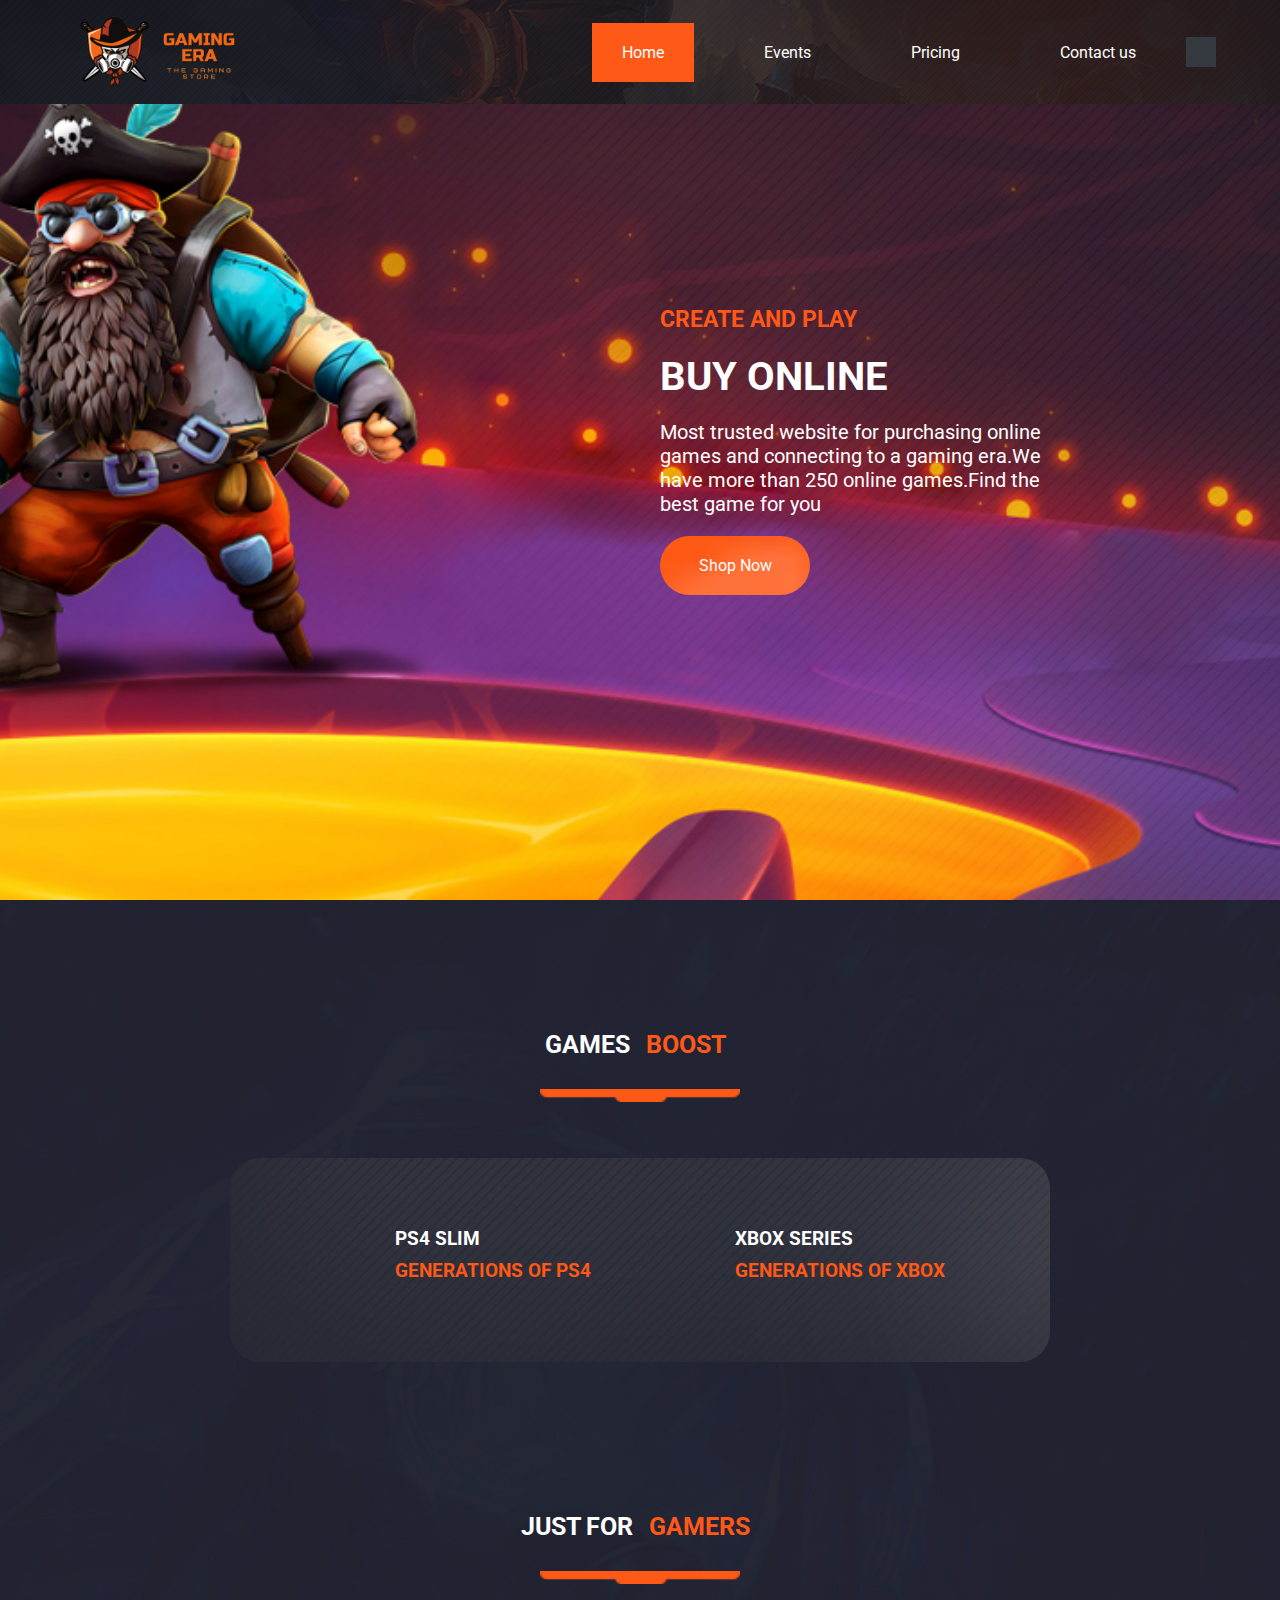
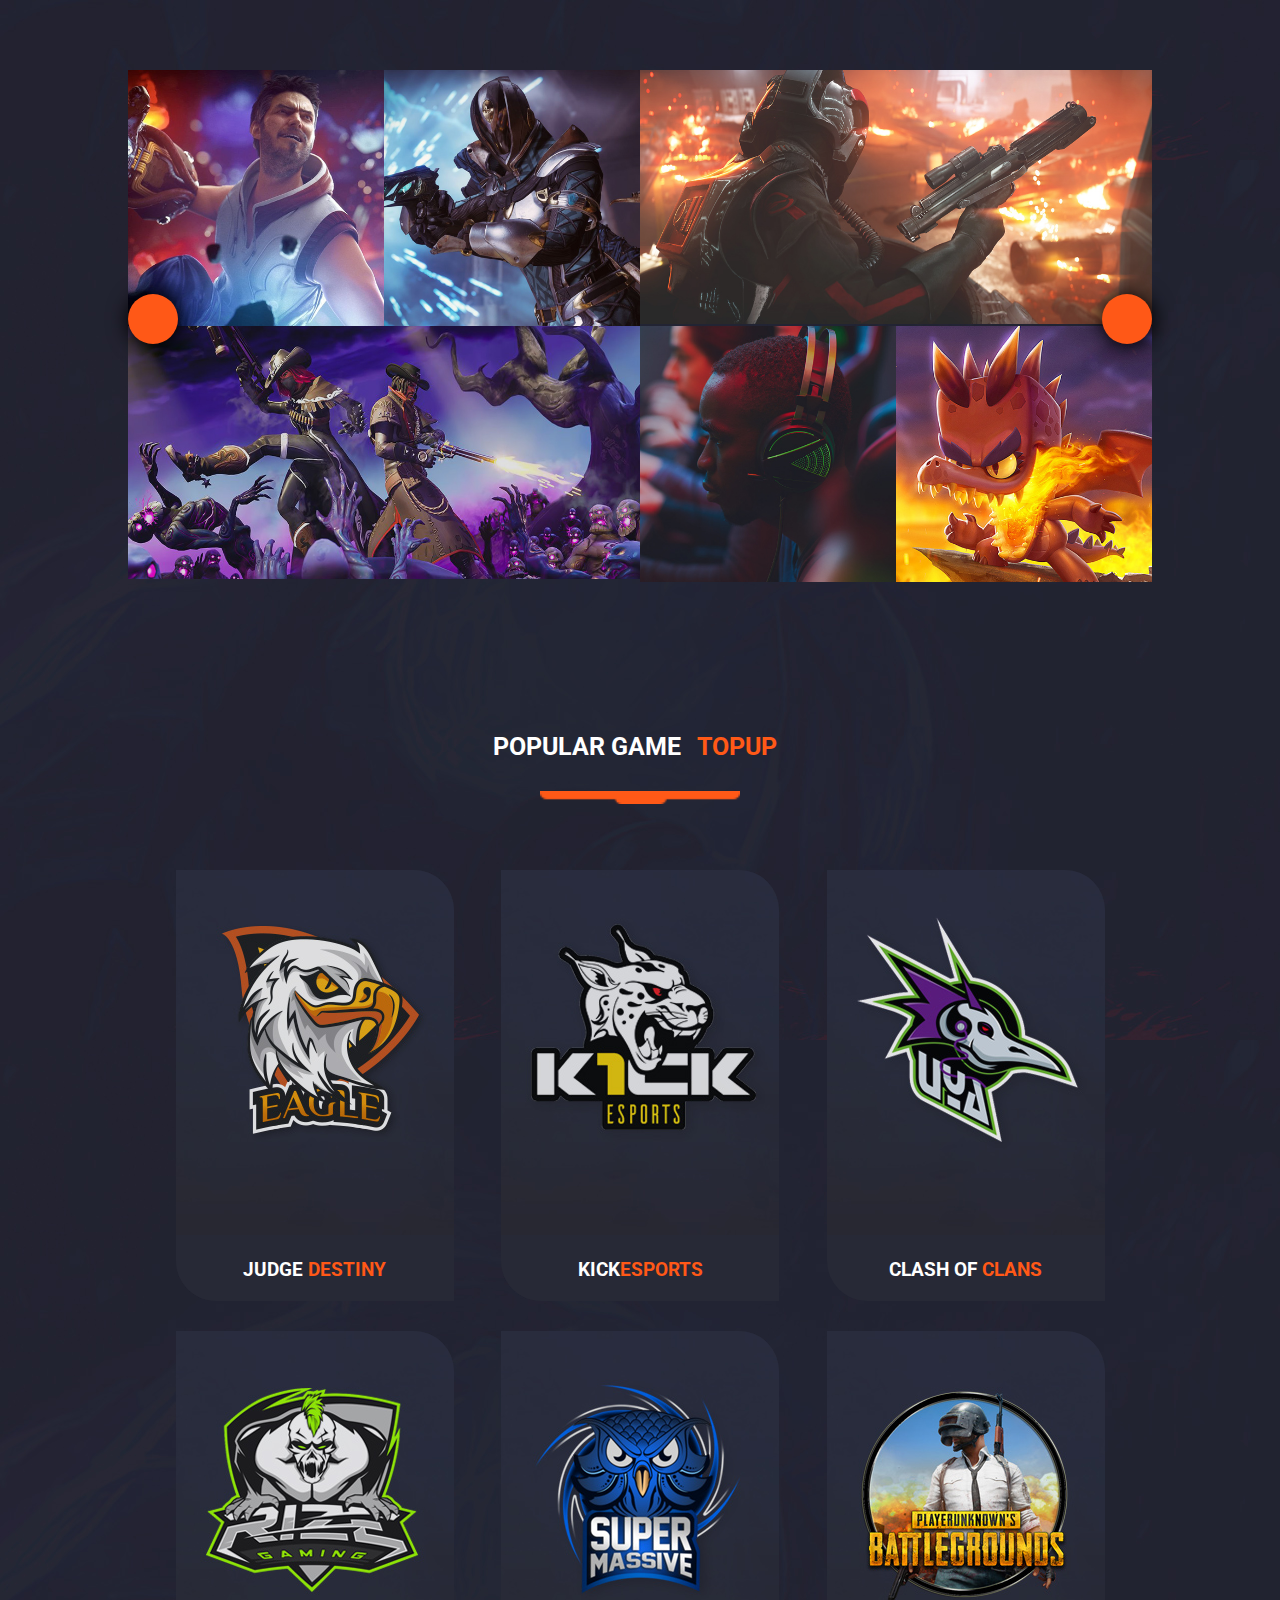
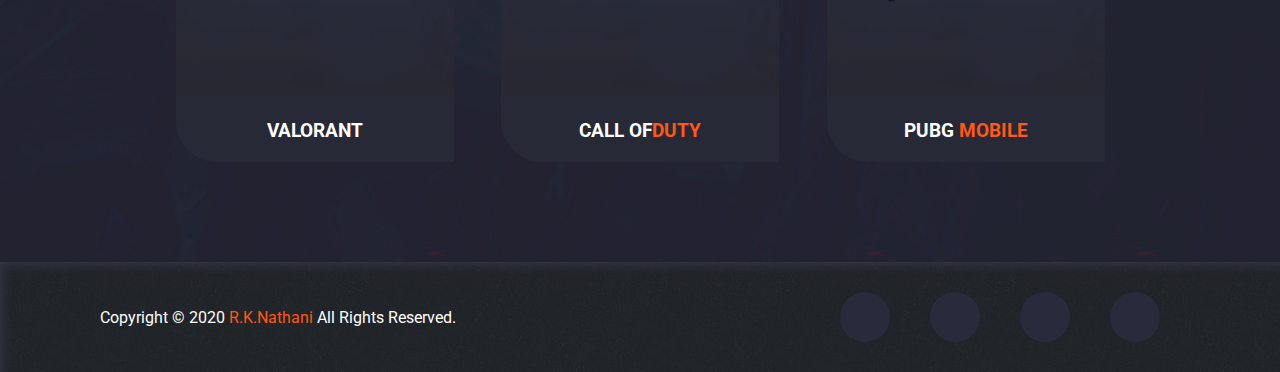
<file: index.html>
<!DOCTYPE html>
<html lang="en">

<head>
    <meta charset="UTF-8">
    <meta http-equiv="X-UA-Compatible" content="IE=edge">
    <meta name="viewport" content="width=device-width, initial-scale=1.0">
    <title>GAMING ERA | HOME</title>
    <link rel="icon" href="images/logo.png">
    <link rel="stylesheet" href="css/style.css">
    <link rel="stylesheet" href="https://cdnjs.cloudflare.com/ajax/libs/font-awesome/6.0.0-beta3/css/all.min.css" integrity="sha512-Fo3rlrZj/k7ujTnHg4CGR2D7kSs0v4LLanw2qksYuRlEzO+tcaEPQogQ0KaoGN26/zrn20ImR1DfuLWnOo7aBA==" crossorigin="anonymous" referrerpolicy="no-referrer"
    />
</head>

<body>


    <!-- HEADER  -->
    <header>
        <div class="menu" id="hamburger-icon" onclick="menurun()">
            <i class="fas fa-bars"></i>
        </div>
        <div class="menu" id="crossicon" onclick="menuclose()">
            <i class="fas fa-times"></i>
        </div>
        <nav id="navpart">
            <div class="logo">
                <img src="images/Gaming-Era-Logo-Final.png" alt="logo">
            </div>
            <ul id="links">
                <li>
                    <a href="index.html" class="active">Home</a>
                </li>
                <li>
                    <a href="events.html">Events</a>
                </li>
                <li>
                    <a href="pricing.html">Pricing</a>
                </li>
                <li>
                    <a href="contact.html">Contact us</a>
                </li>
                <li>
                    <div class="search">
                        <i class="fa fa-search" aria-hidden="true"></i>
                    </div>
                </li>
            </ul>

        </nav>
    </header>
    <!-- HEADER END  -->

    <!-- HOME SECTION  -->
    <div class="home-bg">
        <section class="homesection">
            <div class="content">
                <h3>CREATE AND PLAY</h3>
                <h1>BUY ONLINE</h1>
                <p>Most trusted website for purchasing online games and connecting to a gaming era.We have more than 250 online games.Find the best game for you</p>
                <a href="#">Shop Now</a>
            </div>
        </section>
    </div>

    <!-- HOME SECTION END  -->
    <!-- GAME BOOST  -->
    <section class="gameboost">
        <div class="title">
            <h1>GAMES <span>BOOST</span></h1>
            <img src="images/title_shape.png" alt="underline">
        </div>
        <div class="boost-card">
            <div class="boostcard">
                <div class="icon">
                    <i class="fas fa-gamepad"></i>
                </div>
                <div class="description">
                    <h3>PS4 SLIM</h3>
                    <h3>GENERATIONS OF PS4</h3>
                </div>
            </div>
            <div class="boostcard">
                <div class="icon">
                    <i class="fab fa-xbox"></i>
                </div>
                <div class="description">
                    <h3>XBOX SERIES</h3>
                    <h3>GENERATIONS OF XBOX</h3>
                </div>
            </div>
        </div>
    </section>
    <!-- GAME BOOST END  -->


    <!-- IMAGE GALLERY  -->
    <section class="image-gallery">
        <div class="title">
            <h1>JUST FOR <span>GAMERS</span></h1>
            <img src="images/title_shape.png" alt="underline">
        </div>
        <div class="arrow-left arrow">
            <i class="fas fa-chevron-left"></i>
        </div>
        <div class="arrow-right arrow">
            <i class="fas fa-chevron-right"></i>
        </div>
        <div class="image-grid">
            <img src="images/gallery_img01.jpg" alt="image">
            <img src="images/gallery_img02.jpg" alt="image">
            <img src="images/gallery_img03.jpg" class="img3" alt="image">
            <img src="images/gallery_img04.jpg" class="img4" alt="image">
            <img src="images/gallery_img05.jpg" alt="image">
            <img src="images/gallery_img06.jpg" alt="image">
        </div>
    </section>
    <!-- IMAGE GALLERY END  -->


    <!-- POPULAR GAME  -->
    <section class="populargame">
        <div class="title">
            <h1>POPULAR GAME <span>TOPUP</span></h1>
            <img src="images/title_shape.png" alt="underline">
        </div>
        <div class="pcards">
            <div class="pcard1">
                <div class="popcard">
                    <div class="popcard">
                        <img src="images/popular_games01.jpg" alt="image">
                        <h3>JUDGE <span>DESTINY</span></h3>
                    </div>
                </div>
                <div class="popcard">
                    <div class="popcard">
                        <img src="images/popular_games02.jpg" alt="image">
                        <h3>KICK<span>ESPORTS</span></h3>
                    </div>
                </div>
                <div class="popcard">
                    <img src="images/popular_games03.jpg" alt="image">
                    <h3>CLASH OF <span>CLANS</span></h3>
                </div>
            </div>
            <div class="pcard2">
                <div class="popcard">
                    <div class="popcard">
                        <img src="images/popular_games04.jpg" alt="image">
                        <h3>VALORANT</h3>
                    </div>
                </div>
                <div class="popcard">
                    <div class="popcard">
                        <img src="images/popular_games07.jpg" alt="image">
                        <h3>CALL OF<span>DUTY</span></h3>
                    </div>
                </div>
                <div class="popcard">
                    <img src="images/popular_games08.jpg" alt="image">
                    <h3>PUBG <span>MOBILE</span></h3>
                </div>
            </div>
        </div>
    </section>

    <!-- POPULAR GAME END  -->


    <!-- FOOTER START  -->
    <footer>
        <div class="copyright">
            <p>Copyright © 2020 <span>R.K.Nathani</span> All Rights Reserved.</p>
        </div>

        <ul>
            <li>
                <div class="sicon">
                    <i class="fab fa-facebook-f"></i>
                </div>
            </li>
            <li>
                <div class="sicon">
                    <i class="fab fa-twitter"></i> </div>
            </li>
            <li>
                <div class="sicon">
                    <i class="fab fa-github"></i> </div>
            </li>
            <li>
                <div class="sicon">
                    <i class="fab fa-linkedin-in"></i>
                </div>
            </li>
        </ul>

    </footer>
    <!-- FOOTER END  -->
    <script src="js/script.js"></script>
</body>

</html>
</file>
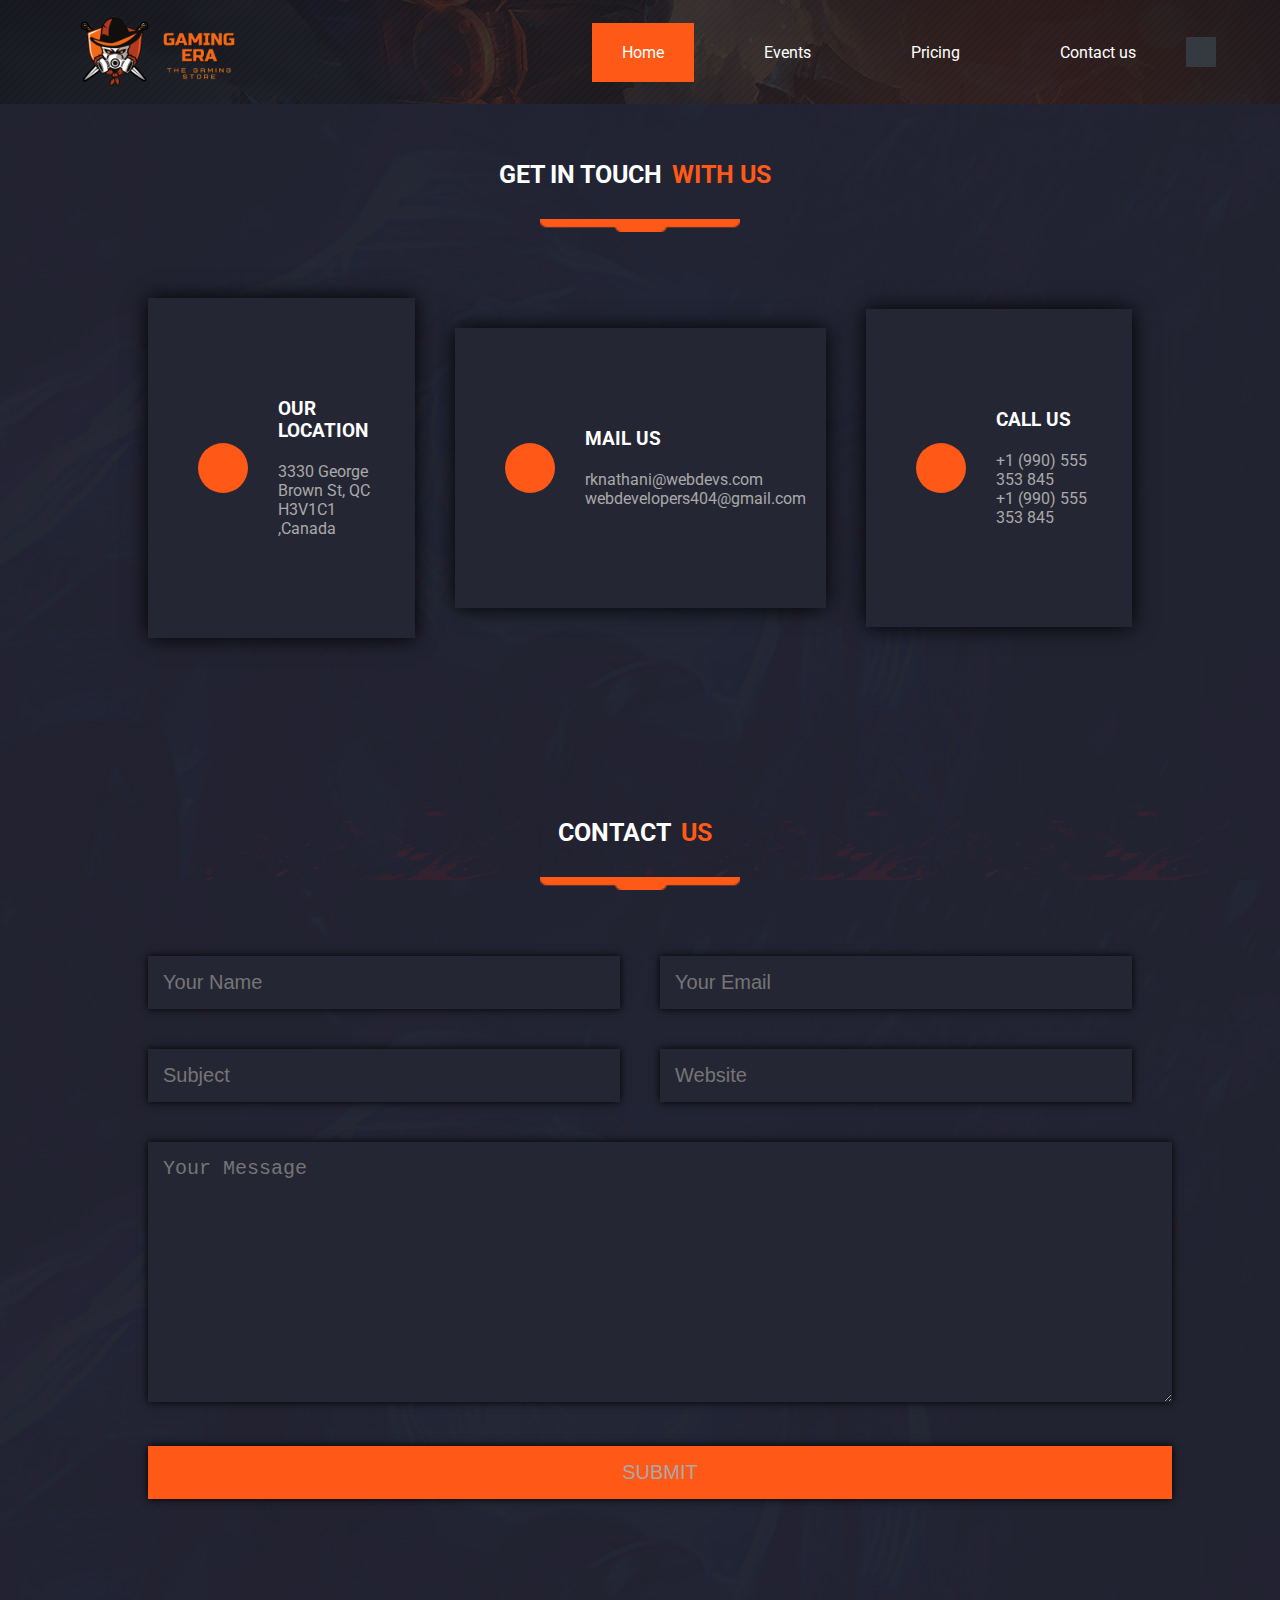
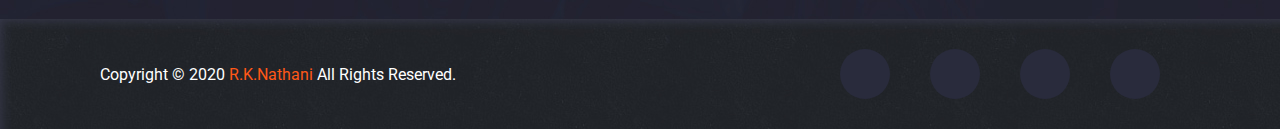
<file: contact.html>
<!DOCTYPE html>
<html lang="en">

<head>
    <meta charset="UTF-8">
    <meta http-equiv="X-UA-Compatible" content="IE=edge">
    <meta name="viewport" content="width=device-width, initial-scale=1.0">
    <title>GAMING ERA | CONTACT US</title>
    <link rel="icon" href="images/logo.png">
    <link rel="stylesheet" href="css/style.css">
    <link rel="stylesheet" href="https://cdnjs.cloudflare.com/ajax/libs/font-awesome/6.0.0-beta3/css/all.min.css" integrity="sha512-Fo3rlrZj/k7ujTnHg4CGR2D7kSs0v4LLanw2qksYuRlEzO+tcaEPQogQ0KaoGN26/zrn20ImR1DfuLWnOo7aBA==" crossorigin="anonymous" referrerpolicy="no-referrer"
    />
</head>

<body>


    <!-- HEADER  -->
    <header>
        <div class="menu" id="hamburger-icon" onclick="menurun()">
            <i class="fas fa-bars"></i>
        </div>
        <div class="menu" id="crossicon" onclick="menuclose()">
            <i class="fas fa-times"></i>
        </div>
        <nav id="navpart">
            <div class="logo">
                <img src="images/Gaming-Era-Logo-Final.png" alt="logo">
            </div>
            <ul id="links">
                <li>
                    <a href="index.html" class="active">Home</a>
                </li>
                <li>
                    <a href="events.html">Events</a>
                </li>
                <li>
                    <a href="pricing.html">Pricing</a>
                </li>
                <li>
                    <a href="contact.html">Contact us</a>
                </li>
                <li>
                    <div class="search">
                        <i class="fa fa-search" aria-hidden="true"></i>
                    </div>
                </li>
            </ul>

        </nav>
    </header>
    <!-- HEADER END  -->

    <section class="contact">
        <div class="title" style="padding:20px 0 40px">
            <h1>GET IN TOUCH<span>WITH US</span></h1>
            <img src="images/title_shape.png" alt="underline">
        </div>
        <div class="contact-cards">
            <div class="ccard1 cc">
                <div class="icon">
                    <div class="bg-icon">
                        <i class="fas fa-map-marker-alt"></i>
                    </div>
                </div>
                <div class="descrip">
                    <h3>
                        OUR LOCATION
                    </h3>
                    <p>
                        3330 George Brown St, QC H3V1C1 ,Canada
                    </p>
                </div>
            </div>
            <div class="ccard2 cc">
                <div class="icon">
                    <div class="bg-icon">
                        <i class="fas fa-envelope"></i>
                    </div>
                </div>
                <div class="descrip">
                    <h3>
                        MAIL US
                    </h3>
                    <p>rknathani@webdevs.com</p>
                    <p> webdevelopers404@gmail.com</p>
                </div>
            </div>
            <div class="ccard3 cc">
                <div class="icon">
                    <div class="bg-icon">
                        <i class="fas fa-headphones"></i>
                    </div>
                </div>
                <div class="descrip">
                    <h3>
                        CALL US
                    </h3>
                    <p>+1 (990) 555 353 845</p>
                    <p>+1 (990) 555 353 845</p>
                </div>
            </div>
        </div>
    </section>



    <section class="form">
        <div class="title" style="padding:20px 0 40px">
            <h1>CONTACT<span>US</span></h1>
            <img src="images/title_shape.png" alt="underline">
        </div>
        <div class="form-start">
            <form action="#">
                <div class="block">
                    <input type="text" placeholder="Your Name">
                    <input type="text" placeholder="Your Email">
                </div>
                <div class="block">
                    <input type="text" placeholder="Subject">
                    <input type="text" placeholder="Website">
                </div>

                <textarea name="" id="" cols="10" rows="10" placeholder="Your Message"></textarea>
                <input type="submit" value="SUBMIT">
            </form>
        </div>
    </section>
    <!-- FOOTER START  -->
    <footer>
        <div class="copyright">
            <p>Copyright © 2020 <span>R.K.Nathani</span> All Rights Reserved.</p>
        </div>

        <ul>
            <li>
                <div class="sicon">
                    <i class="fab fa-facebook-f"></i>
                </div>
            </li>
            <li>
                <div class="sicon">
                    <i class="fab fa-twitter"></i> </div>
            </li>
            <li>
                <div class="sicon">
                    <i class="fab fa-github"></i> </div>
            </li>
            <li>
                <div class="sicon">
                    <i class="fab fa-linkedin-in"></i>
                </div>
            </li>
        </ul>

    </footer>
    <script src="js/script.js"></script>
    <!-- FOOTER END  -->
</body>

</html>
</file>
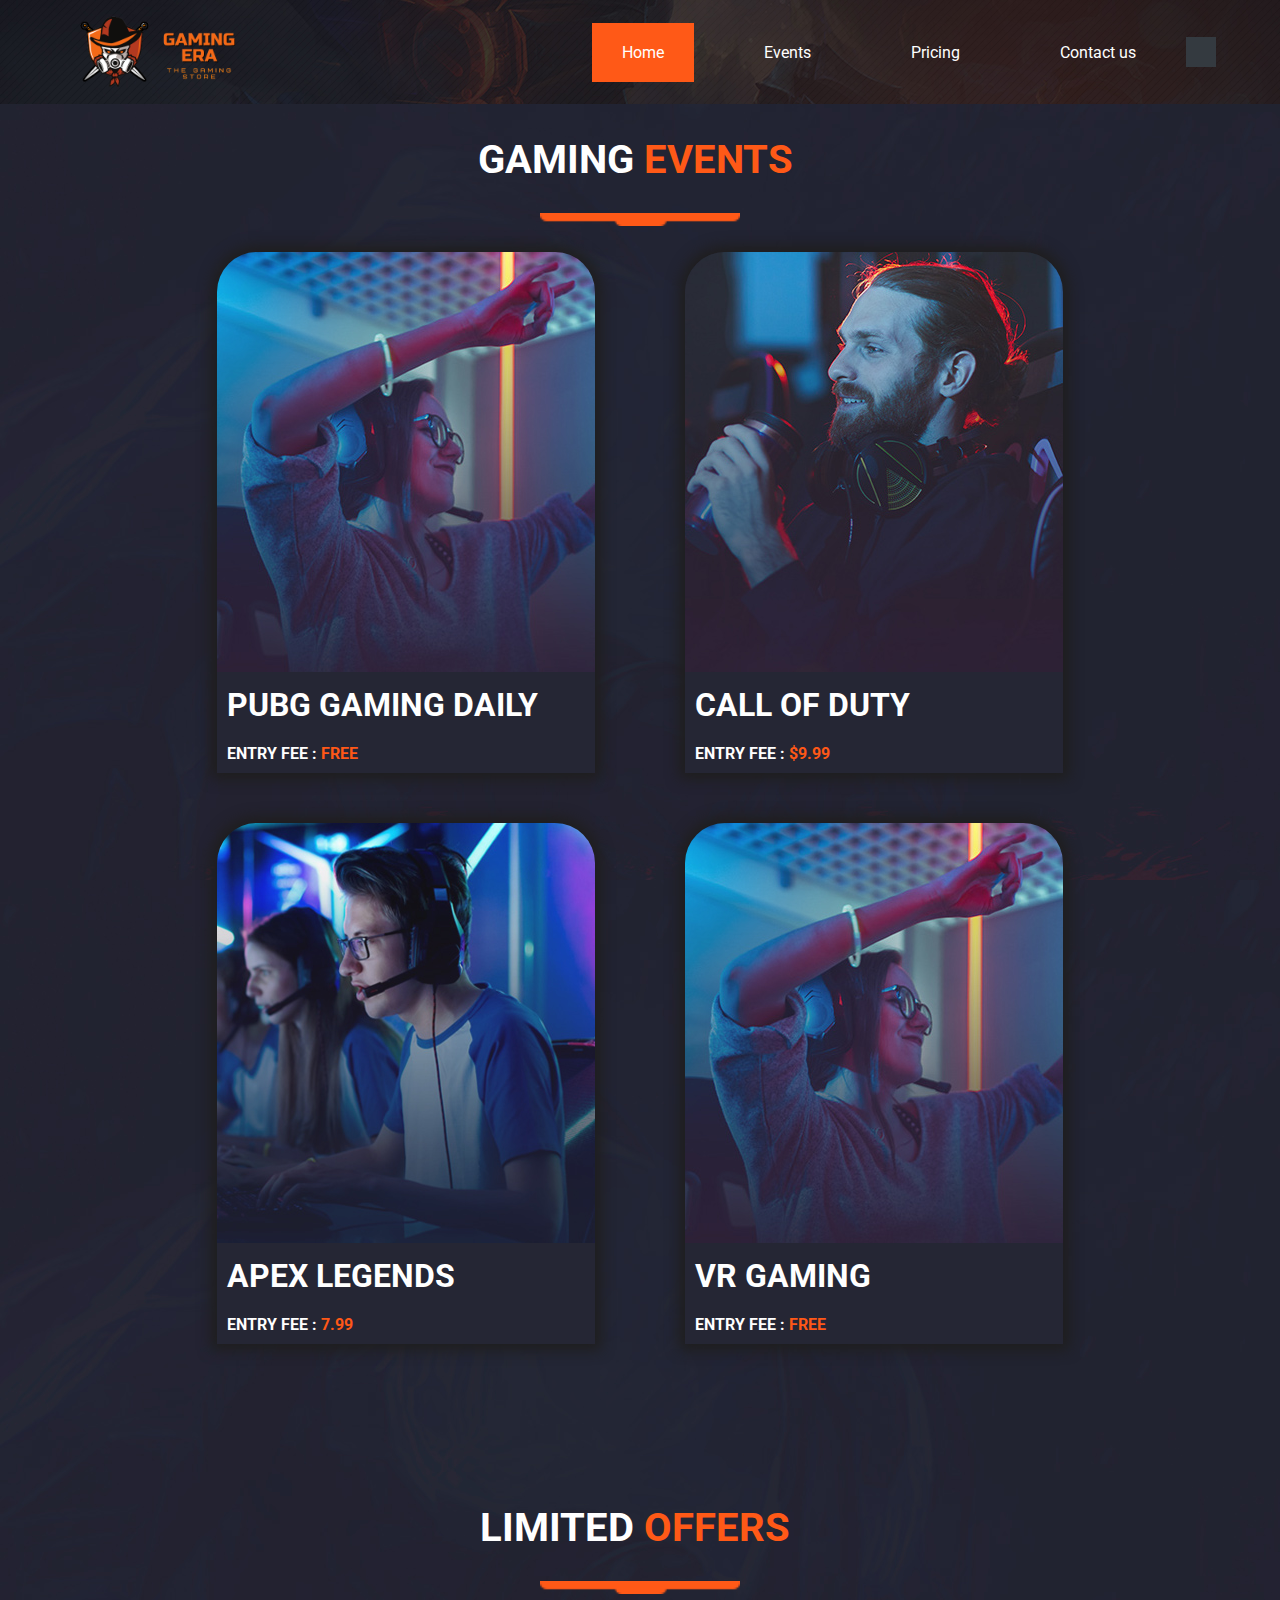
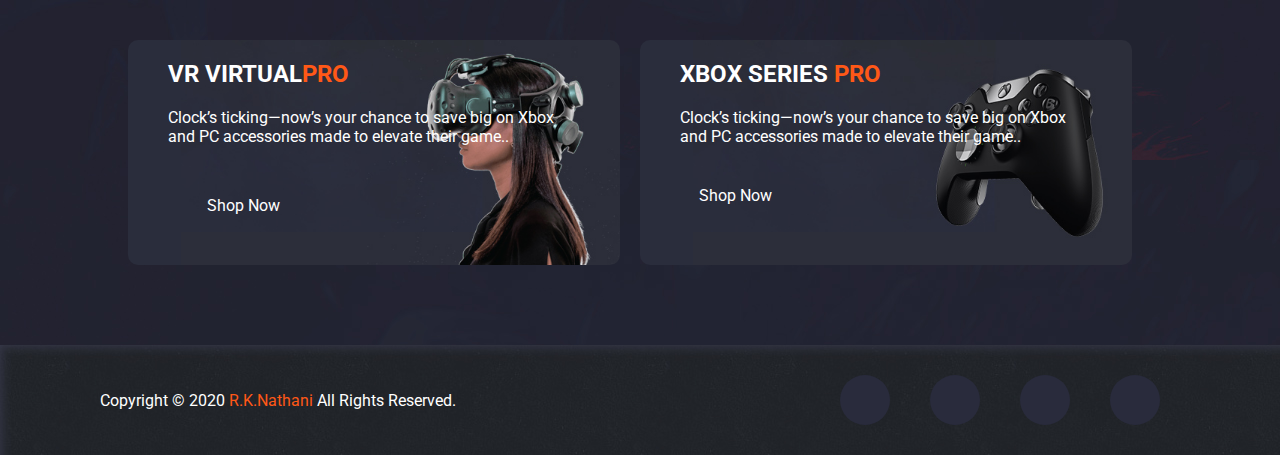
<file: events.html>
<!DOCTYPE html>
<html lang="en">

<head>
    <meta charset="UTF-8">
    <meta http-equiv="X-UA-Compatible" content="IE=edge">
    <meta name="viewport" content="width=device-width, initial-scale=1.0">
    <title>GAMING ERA | EVENTS</title>
    <link rel="icon" href="images/logo.png">
    <link rel="stylesheet" href="css/style.css">
    <link rel="stylesheet" href="https://cdnjs.cloudflare.com/ajax/libs/font-awesome/6.0.0-beta3/css/all.min.css" integrity="sha512-Fo3rlrZj/k7ujTnHg4CGR2D7kSs0v4LLanw2qksYuRlEzO+tcaEPQogQ0KaoGN26/zrn20ImR1DfuLWnOo7aBA==" crossorigin="anonymous" referrerpolicy="no-referrer"
    />
</head>

<body>


    <!-- HEADER  -->
    <header>
        <div class="menu" id="hamburger-icon" onclick="menurun()">
            <i class="fas fa-bars"></i>
        </div>
        <div class="menu" id="crossicon" onclick="menuclose()">
            <i class="fas fa-times"></i>
        </div>
        <nav id="navpart">
            <div class="logo">
                <img src="images/Gaming-Era-Logo-Final.png" alt="logo">
            </div>
            <ul id="links">
                <li>
                    <a href="index.html" class="active">Home</a>
                </li>
                <li>
                    <a href="events.html">Events</a>
                </li>
                <li>
                    <a href="pricing.html">Pricing</a>
                </li>
                <li>
                    <a href="contact.html">Contact us</a>
                </li>
                <li>
                    <div class="search">
                        <i class="fa fa-search" aria-hidden="true"></i>
                    </div>
                </li>
            </ul>

        </nav>
    </header>
    <!-- HEADER END  -->

    <section class="gamingevent">
        <div class="title" style="padding:116px 0 20px">
            <h1>GAMING<span>EVENTS</span></h1>
            <img src="images/title_shape.png" alt="underline">
        </div>
        <div class="eventcards">
            <div class="ecard1">
                <div class="ecard">
                    <img src="images/features_img01.jpg" alt="">
                    <h1>
                        PUBG GAMING DAILY
                    </h1>
                    <h4>ENTRY FEE : <span>FREE</span></h4>
                </div>
            </div>
            <div class="ecard2">
                <div class="ecard">
                    <img src="images/features_img02.jpg" alt="">
                    <h1>
                        CALL OF DUTY
                    </h1>
                    <h4>ENTRY FEE : <span>$9.99</span></h4>
                </div>
            </div>
        </div>
        <div class="eventcards">
            <div class="ecard1">
                <div class="ecard">
                    <img src="images/features_img03.jpg" alt="">
                    <h1>
                        APEX LEGENDS
                    </h1>
                    <h4>ENTRY FEE : <span>7.99</span></h4>
                </div>
            </div>
            <div class="ecard2">
                <div class="ecard">
                    <img src="images/features_img01.jpg" alt="">
                    <h1>
                        VR GAMING
                    </h1>
                    <h4>ENTRY FEE : <span>FREE</span></h4>
                </div>
            </div>
        </div>
    </section>



    <section class="limited">
        <div class="title" style="padding:60px 0 40px">
            <h1>LIMITED<span>OFFERS</span></h1>
            <img src="images/title_shape.png" alt="underline">
        </div>
        <div class="offers">
            <div class="offer1 off">
                <h2>
                    VR VIRTUAL<span>PRO</span>
                </h2>
                <p>
                    Clock’s ticking—now’s your chance to save big on Xbox and PC accessories made to elevate their game..
                </p>
                <a href="#">Shop Now</a>
            </div>
            <div class="offer2 off">
                <h2>
                    XBOX SERIES <span>PRO</span>
                </h2>
                <p>
                    Clock’s ticking—now’s your chance to save big on Xbox and PC accessories made to elevate their game..
                </p>
                <a href="#">Shop Now</a>
            </div>
        </div>
    </section>
    <!-- FOOTER START  -->
    <footer>
        <div class="copyright">
            <p>Copyright © 2020 <span>R.K.Nathani</span> All Rights Reserved.</p>
        </div>

        <ul>
            <li>
                <div class="sicon">
                    <i class="fab fa-facebook-f"></i>
                </div>
            </li>
            <li>
                <div class="sicon">
                    <i class="fab fa-twitter"></i> </div>
            </li>
            <li>
                <div class="sicon">
                    <i class="fab fa-github"></i> </div>
            </li>
            <li>
                <div class="sicon">
                    <i class="fab fa-linkedin-in"></i>
                </div>
            </li>
        </ul>

    </footer>
    <script src="js/script.js"></script>
    <!-- FOOTER END  -->
</body>

</html>
</file>
<file: css/style.css>
@import url('https://fonts.googleapis.com/css2?family=Roboto:wght@500&display=swap');
    html,
    body {
        margin: 0;
        padding: 0;
        height: 100%;
        width: 100%;
        font-family: 'Roboto', sans-serif;
        color: white;
        background-image: url(../images/game_features_bg.jpg);
    }
    
    * {
        box-sizing: border-box;
        margin: 0;
    }
    /* HEADER START  */
    
    header {
        background-image: url(../images/header-bg.jpg);
        width: 100%;
        position: fixed;
        top: 0;
        left: 0;
        z-index: 10;
    }
    
    nav {
        display: flex;
        justify-content: space-between;
        align-items: center;
        width: 90%;
        margin: auto;
    }
    
    nav img {
        width: 200px;
        display: block;
    }
    
    nav ul {
        display: flex;
        align-items: center;
    }
    
    nav ul li {
        list-style: none;
    }
    
    .active {
        background-color: #FF5917;
    }
    
    nav ul li a {
        color: white;
        text-decoration: none;
        padding: 20px 30px;
        transition: .4s all;
        margin: 0 20px;
    }
    
    nav ul li a:hover {
        background-color: #FF5917;
        transition: .4s all;
    }
    
    .search {
        padding: 15px;
        text-align: center;
        color: white;
        cursor: pointer;
        background-color: #343A40;
    }
    
    .menu {
        display: none;
    }
    /* HEADER END  */
    /* HOME SECTION  */
    
    .home-bg {
        height: 100%;
        width: 100%;
        background-image: url(../images/landing_bg.jpg);
        background-position: center;
        background-size: cover;
    }
    
    .homesection {
        display: flex;
        height: 100%;
        width: 70%;
        margin: auto;
        justify-content: flex-end;
        align-items: center;
    }
    
    .homesection h3 {
        color: #FF5917;
        font-size: 23px;
        padding: 10px 20px;
    }
    
    .homesection h1 {
        font-size: 40px;
        padding: 10px 20px;
    }
    
    .content {
        width: 50%;
    }
    
    .content p {
        padding: 10px 20px;
        font-size: 20px;
    }
    
    .content a,
    .offers a {
        background-image: url(../images/btn-bg.jpg);
        background-attachment: fixed;
        padding: 20px 20px;
        background-size: cover;
        border-radius: 30px;
        color: white;
        margin: 10px 20px;
        text-decoration: none;
        display: block;
        width: 150px;
        text-align: center;
    }
    /* HOME SECTION END  */
    /* GAME BOOST   */
    
    .gameboost {
        width: 80%;
        margin: auto;
        padding: 80px 0;
        text-align: center;
    }
    
    .title {
        font-size: 25px;
    }
    
    .title img {
        width: 200px;
    }
    
    .title span {
        color: #FF5917;
    }
    
    .boost-card {
        width: 80%;
        padding: 20px;
        margin: 30px 0;
        margin: 20px auto;
        display: flex;
        justify-content: space-evenly;
        border-radius: 30px;
        background-image: url(../images/game_boost_bg.jpg);
        background-size: cover;
    }
    
    .boostcard {
        display: flex;
        align-items: center;
        text-align: left;
        padding: 50px 0;
    }
    
    .description h3:nth-child(2) {
        color: #ff5817;
        padding: 10px 0;
    }
    
    .icon {
        font-size: 4rem;
        padding: 0 30px;
    }
    /* GAME BOOST END  */
    /* IMAGE GALLERY  */
    
    .image-gallery {
        text-align: center;
        width: 100%;
        position: relative;
    }
    
    .arrow {
        background-color: #ff5817;
        color: white;
        height: 50px;
        width: 50px;
        border-radius: 50%;
        line-height: 50px;
        cursor: pointer;
        box-shadow: 1px 1px 20px 2px black;
        z-index: 1;
    }
    
    .arrow-left {
        position: absolute;
        top: 60%;
        left: 10%;
    }
    
    .arrow-right {
        position: absolute;
        top: 60%;
        right: 10%;
    }
    
    .image-grid {
        display: grid;
        grid-template-columns: 1fr 1fr 1fr 1fr;
        grid-template-rows: 1fr 1fr;
        width: 80%;
        margin: 50px auto;
    }
    
    .image-grid img {
        width: 100%;
        transition: .4s all;
    }
    
    .image-grid img:hover {
        filter: saturate(40%);
        transition: .4s all;
        cursor: pointer;
    }
    
    .img3 {
        grid-column-start: 3;
        grid-column-end: 5;
    }
    
    .title h1 {
        font-size: 25px;
    }
    
    .img4 {
        grid-column-start: 1;
        grid-column-end: 3;
    }
    /* IMAGE GALLERY END  */
    /* POPULAR GAME  */
    
    .populargame {
        text-align: center;
        margin: 100px auto;
        width: 80%;
    }
    
    .pcard1,
    .pcard2 {
        display: flex;
        justify-content: space-evenly;
        margin: 30px 0;
    }
    
    .popcard {
        background-color: #272936;
        border-bottom-left-radius: 40px;
        border-top-right-radius: 40px;
    }
    
    .popcard img {
        width: 100%;
        border-top-right-radius: 40px;
    }
    
    .popcard h3 {
        padding: 20px 0;
    }
    
    .popcard h3 span {
        color: #ff5817;
    }
    /* POPULAR GAME END  */
    /* FOOTER  */
    
    footer {
        display: flex;
        padding: 30px 100px;
        justify-content: space-between;
        background-image: url(../images/footer_bg.jpg);
        align-items: center;
    }
    
    footer ul li {
        list-style: none;
        font-size: 30px;
    }
    
    .copyright span {
        color: #ff5817;
    }
    
    footer ul {
        display: flex;
    }
    
    .sicon {
        height: 50px;
        width: 50px;
        border-radius: 50%;
        line-height: 50px;
        background-color: #292B3C;
        text-align: center;
        margin: 0 20px;
        cursor: pointer;
        font-size: 20px;
    }
    /* FOOTER END  */
    
    .video-pricing {
        padding: 100px 0;
    }
    
    .video-sec {
        height: 100%;
        width: 80%;
        margin: auto;
        display: flex;
        flex-direction: column;
    }
    
    .title {
        padding: 30px;
        text-align: center;
    }
    
    iframe {
        margin: auto;
    }
    
    .video {
        width: 500px;
        margin: auto;
    }
    
    .title span {
        padding: 0 10px;
    }
    
    th {
        background-color: #121213;
    }
    
    table {
        padding: 20px;
    }
    
    .table-grid {
        display: flex;
        width: 80%;
        margin: auto;
    }
    
    .title h1 {
        padding: 20px;
    }
    
    iframe {
        box-shadow: 1px 1px 20px 14px black;
        width: 500px;
    }
    
    td {
        padding: 20px;
        background-color: black;
        transition: .4s all;
    }
    
    td:hover {
        background-color: rgb(51, 48, 48);
        cursor: pointer;
        transition: .4s all;
    }
    
    td img {
        float: left;
        width: 100px;
    }
    
    .des {
        float: left;
        padding: 20px 10px;
    }
    
    table,
    td,
    tr,
    th {
        border: none;
    }
    
    td h6 {
        padding: 10px;
        font-size: 14px;
    }
    
    td i {
        padding: 5px;
        color: #ff5817;
    }
    
    td p {
        padding: 10px;
    }
    /* EVENTS  */
    
    .limited {
        margin: 80px 0;
    }
    
    .eventcards {
        width: 80%;
        margin: auto;
        display: flex;
        margin-bottom: 50px;
        justify-content: space-evenly;
    }
    
    .ecard {
        background-color: #252634;
        border-top-right-radius: 40px;
        border-top-left-radius: 40px;
        cursor: pointer;
        box-shadow: 0 0 13px 6px rgb(31, 30, 30);
        transition: .5s all;
    }
    
    .ecard:hover {
        box-shadow: none;
        transition: .5s all;
    }
    
    .ecard img {
        border-top-right-radius: 40px;
        border-top-left-radius: 40px;
        width: 100%;
    }
    
    .ecard h1,
    h4 {
        padding: 10px;
    }
    
    .ecard h4 span {
        color: #ff5817;
    }
    
    .gamingevent .title h1,
    .limited .title h1 {
        font-size: 40px;
    }
    
    .offers {
        display: flex;
        width: 80%;
        margin: auto;
    }
    
    .offer1 {
        background-image: url(../images/offer_product01.jpg);
    }
    
    .off {
        padding: 20px;
        background-color: #2a2d3c;
        background-size: contain;
        background-position: right;
        background-repeat: no-repeat;
        border-radius: 10px;
        margin: 0 20px;
    }
    
    .offer1,
    .offer2 a {
        margin: 0!important;
    }
    
    .off h2 {
        padding: 0 20px;
    }
    
    .off h2 span {
        color: #ff5817;
    }
    
    .off p {
        padding: 20px;
    }
    
    .offer2 {
        background-image: url(../images/offer_product02.jpg);
    }
    /* EVENTS END 
    

    /* CONTACT START  */
    
    .contact {
        padding: 120px 0;
    }
    
    .contact-cards {
        width: 80%;
        margin: auto;
        display: flex;
        align-items: center;
    }
    
    .bg-icon {
        height: 50px;
        width: 50px;
        text-align: center;
        line-height: 50px;
        background-color: #ff5817;
        border-radius: 50%;
        font-size: 14px;
    }
    
    .descrip h3 {
        margin-bottom: 20px;
    }
    
    .cc {
        display: flex;
        align-items: center;
        background-color: #252634;
        padding: 100px 20px;
        margin: 20px;
        box-shadow: 0 0 20px 0px black;
        width: 400px;
    }
    
    .descrip p {
        color: darkgray;
    }
    
    .form-start {
        width: 80%;
        margin: auto;
        padding-bottom: 100px;
    }
    
    input,
    textarea {
        border: none;
        outline: none;
        padding: 15px;
        font-size: 20px;
        color: darkgray;
        background-color: #252634;
        box-shadow: 1px 1px 1px black;
        width: 100%;
        margin: 20px;
        box-shadow: 0 0 8px 0px black;
    }
    
    input[type="submit"] {
        background-color: #ff5817;
        cursor: pointer;
    }
    
    .block {
        display: flex;
    }
    /* CONTACT END  */
    /* iPads (portrait and landscape) ----------- */
    
    @media only screen and (min-device-width: 768px) and (max-device-width: 1024px) {
        nav ul li a {
            padding: 8px 13px;
            margin: 0px 10px;
        }
        .content a {
            padding: 10px 20px;
        }
        .content p {
            font-size: 16px;
        }
        .gameboost {
            width: 100%;
        }
        .popcard {
            margin: 10px;
        }
        .popcard span {
            padding: 0 5px;
        }
        .sicon {
            margin: 0px 8px;
        }
        .menu {
            display: none;
        }
        .table-grid {
            flex-direction: column;
        }
        .ecard {
            margin: 20px;
        }
        .offers {
            width: 90%;
        }
        .offer1 {
            background-image: linear-gradient(#00000052, #00000094), url(../images/offer_product01.jpg);
        }
        .offer2 {
            background-image: linear-gradient(#00000052, #00000094), url(../images/offer_product02.jpg);
        }
        .contact-cards {
            flex-direction: column;
        }
    }
    /* Smartphones (portrait and landscape) ----------- */
    
    @media only screen and (min-device-width: 320px) and (max-device-width: 480px) {
        .menu {
            display: block;
            font-size: 40px;
            color: white;
            position: absolute;
            top: 30px;
            right: 20px;
        }
        nav ul {
            display: none;
        }
        footer {
            padding: 34px 23px;
        }
        .content {
            width: 100%;
        }
        .boostcard {
            flex-direction: column;
        }
        .homesection {
            width: 90%;
        }
        .content a {
            padding: 14px;
        }
        .content h1 {
            font-size: 25px;
        }
        .content h3 {
            font-size: 20px;
        }
        .content p {
            font-size: 14px;
        }
        .sicon {
            margin: 0;
        }
        .popcard {
            margin: 20px;
        }
        .boost-card {
            width: 100%;
            flex-direction: column;
            text-align: center;
        }
        .description {
            text-align: center;
        }
        .image-grid {
            width: 100%;
            grid-template-columns: 1fr 1fr;
            grid-template-rows: 1fr 1fr 1fr 1fr;
        }
        .img3 {
            grid-column-start: 1;
            grid-column-end: 3;
        }
        .pcard1,
        .pcard2 {
            flex-direction: column;
        }
        footer ul {
            display: block;
        }
        .sicon {
            margin: 10px 0;
        }
        .table-grid {
            flex-direction: column;
        }
        .video {
            height: 300px;
            width: 300px;
        }
        table {
            padding: 0;
        }
        .video {
            height: 100%;
            width: 100%;
        }
        iframe {
            height: 100%;
            width: 100%;
        }
        .table-grid {
            width: 95%;
        }
        td i {
            padding: 1px;
        }
        td {
            padding: 5px;
        }
        .offer1 {
            background-image: linear-gradient(#00000052, #00000094), url(../images/offer_product01.jpg);
        }
        .offer2 {
            background-image: linear-gradient(#00000052, #00000094), url(../images/offer_product02.jpg);
        }
        .offers {
            flex-direction: column;
        }
        .off {
            margin: 20px 0;
        }
        .gamingevent .title h1,
        .limited .title h1 {
            font-size: 20px;
        }
        .eventcards {
            width: 85%;
            flex-direction: column;
        }
        .ecard {
            margin: 20px 0;
        }
        .contact-cards {
            flex-direction: column;
            width: 100%;
        }
        .cc {
            margin: 20px auto;
            width: 280px;
            flex-direction: column;
            padding: 60px 20px;
        }
        .icon {
            margin-bottom: 20px;
        }
        .contact .title h1,
        .form .title h1 {
            font-size: 18px;
        }
        .block {
            flex-direction: column;
        }
        .form-start {
            width: 100%;
        }
        input,
        textarea {
            width: 100%;
            margin: 20px 0;
        }
        .form-start {
            padding: 20px;
        }
        /* NAV MOBILE HOVER  */
        nav ul li {
            padding: 30px 0;
        }
        nav ul {
            padding: 0;
        }
        nav ul li {
            text-align: center;
        }
        .search {
            width: 50px;
            height: 50px;
            margin: auto;
        }
        #crossicon {
            display: none;
        }
    }
</file>
